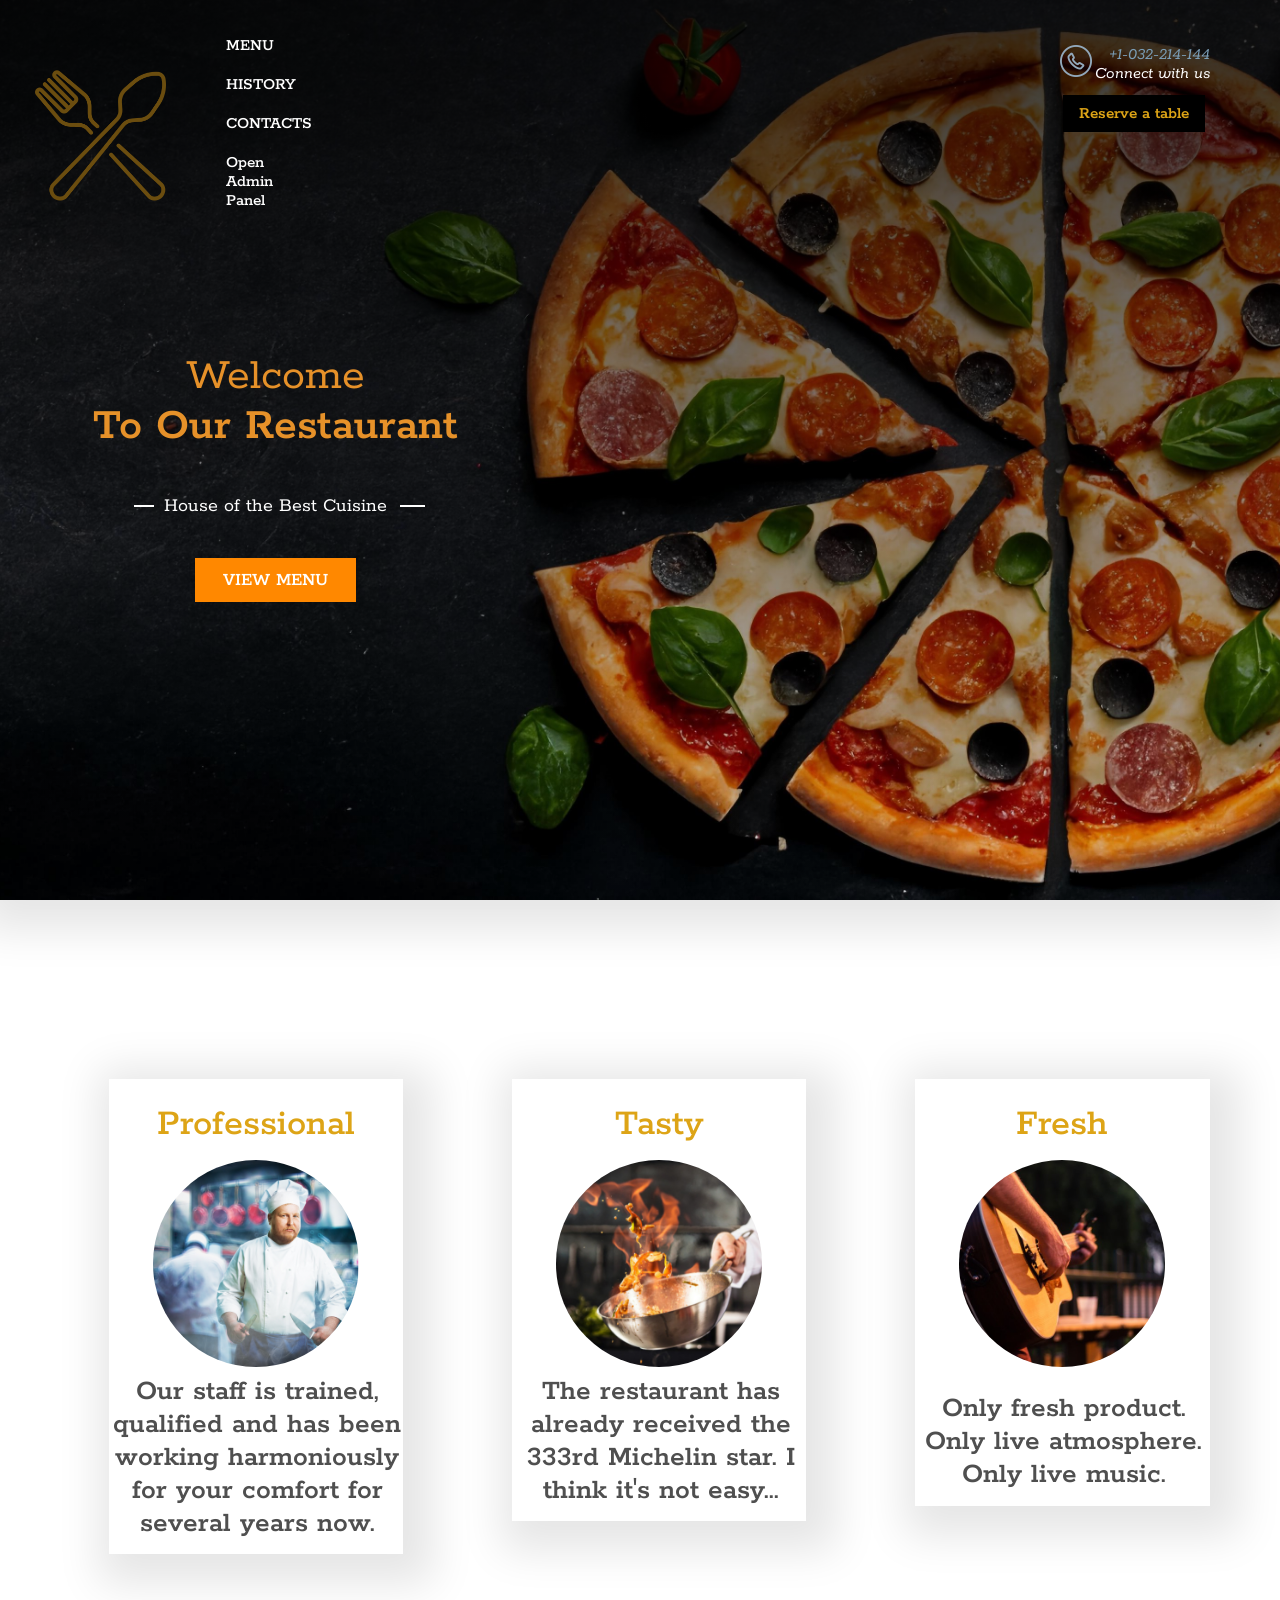
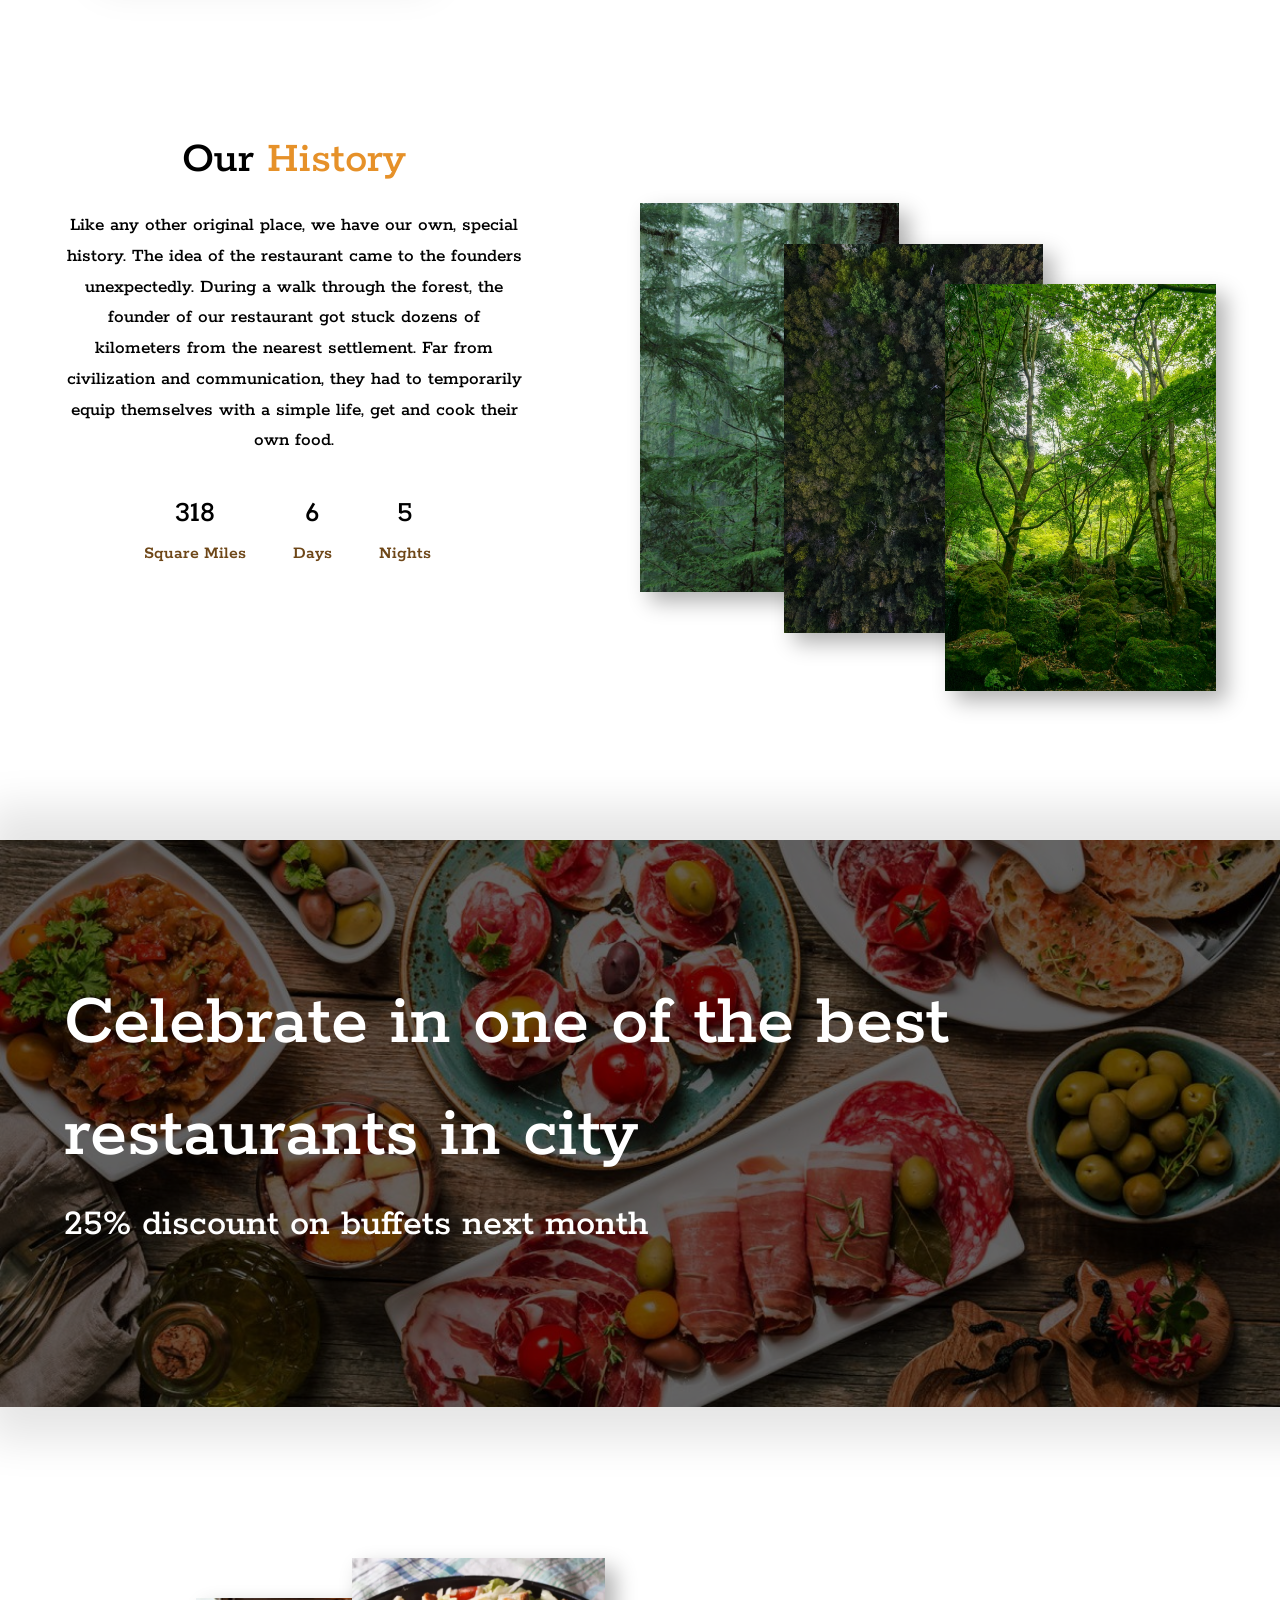
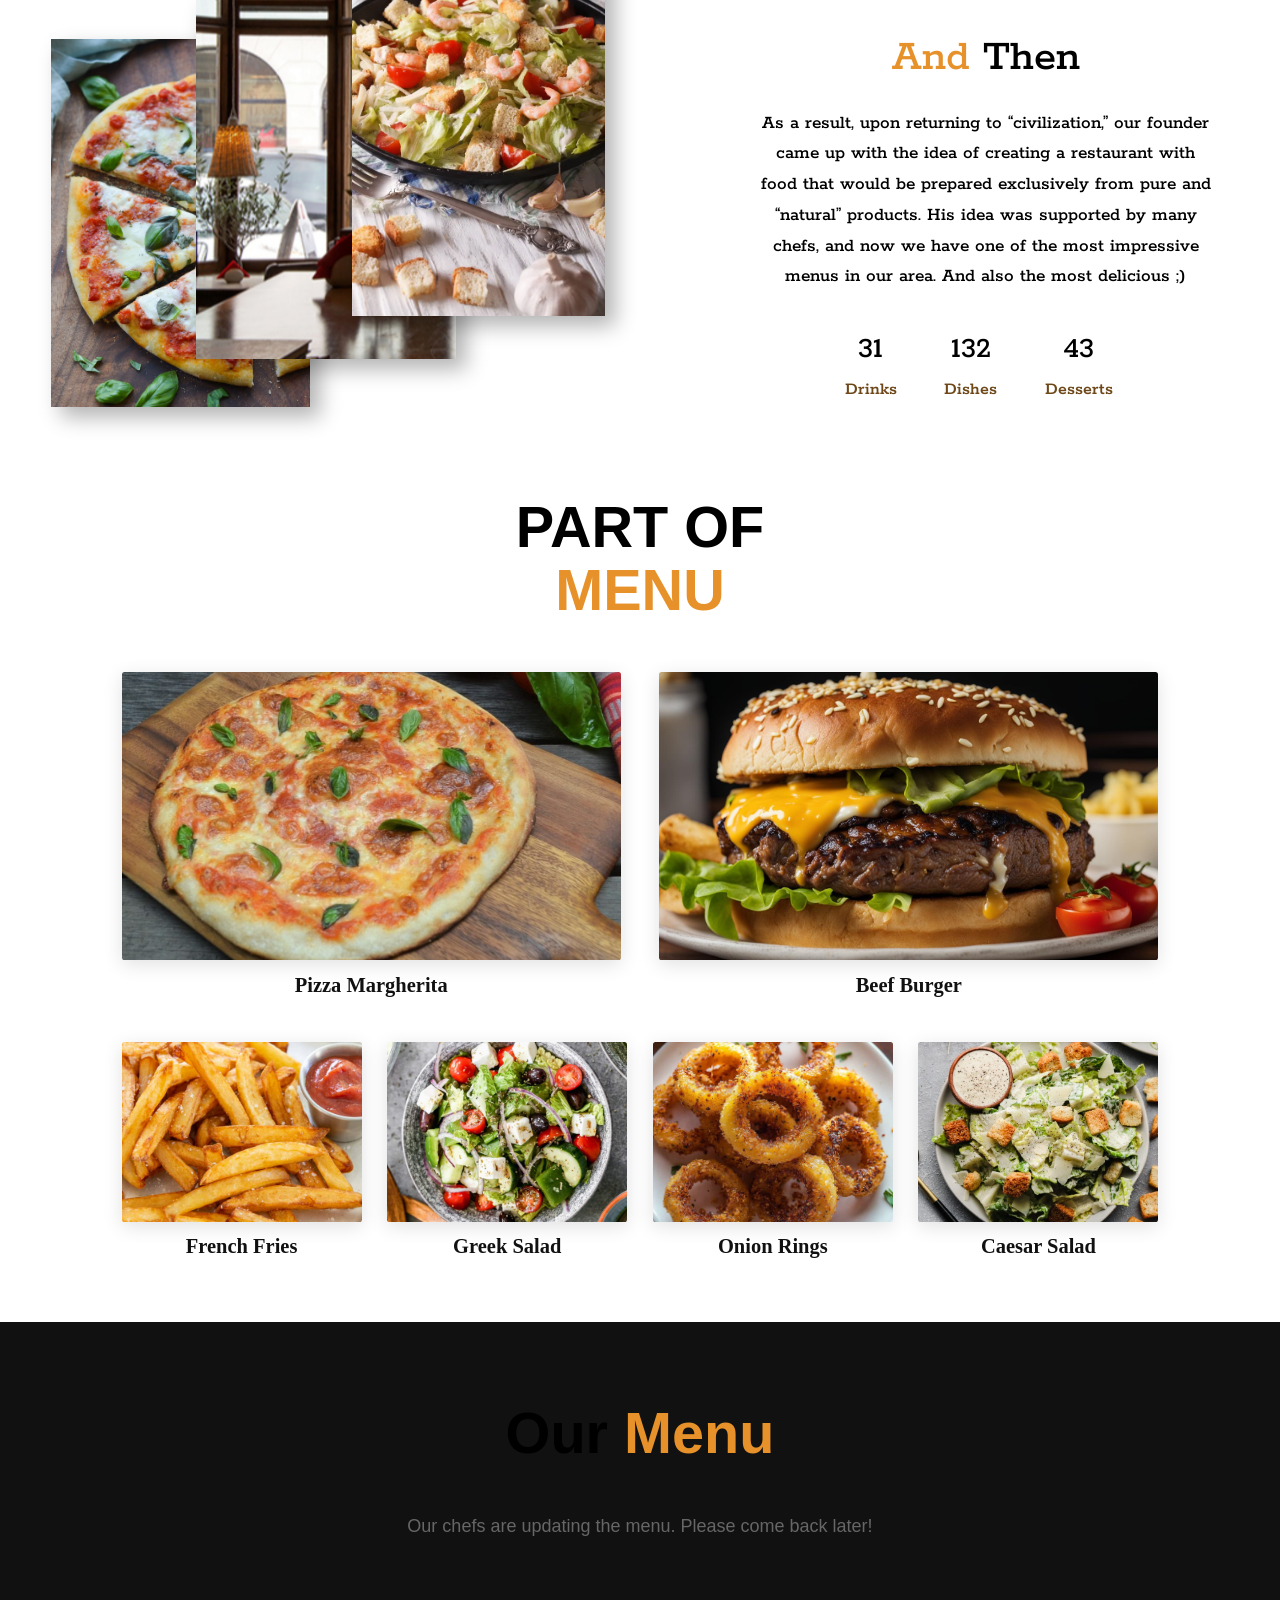
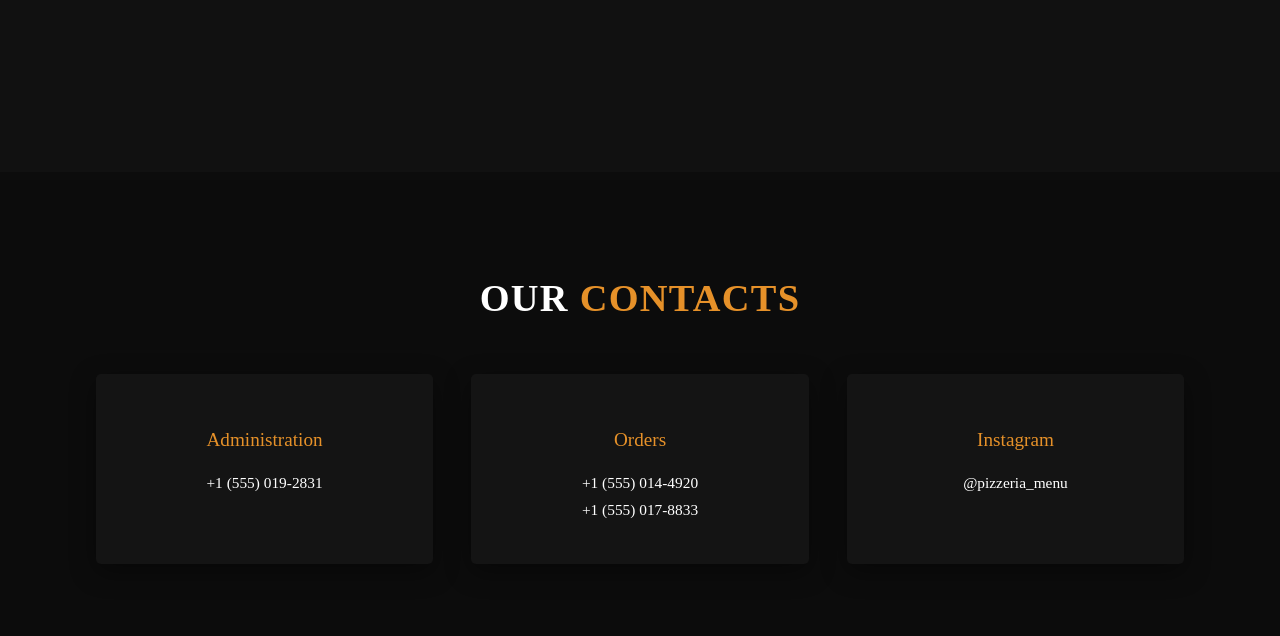
<file: index.html>
<!DOCTYPE html>
<html lang="en">
<head>
	<meta charset="UTF-8">
	<meta name="viewport" content="width=device-width, initial-scale=1.0">
	<link rel="stylesheet" href="pizzaS.css">
	<link rel="preconnect" href="https://fonts.googleapis.com">
	<link rel="preconnect" href="https://fonts.gstatic.com" crossorigin>
	<link href="https://fonts.googleapis.com/css2?family=Rokkitt:ital,wght@0,300;0,400;0,500;0,600;1,300;1,400;1,500;1,600&display=swap" rel="stylesheet">
	<title>PizzeriaSite</title>
</head>
<body>
<script>
    if (history.scrollRestoration) {
        history.scrollRestoration = 'manual';
    }

    window.addEventListener('beforeunload', function() {
        window.scrollTo(0, 0);
    });
	</script>

	<header class="header">
		
		<div class="header-line">
			
			<div class="header-logo">
				<img src="img/fork.png" alt="logo" class="header-logotype">
			</div>

			<div class="list">
				<a href="#menu" class="list-item">MENU</a>
				<a href="#history" class="list-item">HISTORY</a>
				<a href="#contacts-section" class="list-item">CONTACTS</a>
				<a href="admin.html" class="list-item">Open Admin Panel</a>
			</div>

			<div class="phone">
				<div class="phone-holder">
					<img class="phone-call" src="img/phone-call.png" alt="call">

					<a class="number" href="#">+1-032-214-144</a>

				</div>

				<div class="phone-text">Connect with us</div>

			</div>

			<div class="btn">
				<a href="" class="button">Reserve a table</a>
			</div>

		</div>

		<!-- Header-text -->

		<div class="header-down">
			
			<div class="main-title">
				
				Welcome

			</div>

			<div class="main-title2">

				To Our Restaurant

			</div>

			<div class="sub-title">

				House of the Best Cuisine

			</div>

			<div class="header-btn">

				<a href="#menu-section"" class="header-button">VIEW MENU</a>

			</div>

		</div>

	</header>

	<!-- MAIN -->

	<main>
		
		<div class="cards">
			
			<div class="card">

				<div class="card-title">
					Professional
				</div>

				<div class="card-image">
					<img class="first-card-image" src="img/ProCooker.jpg" alt="pizza-slice_img">
				</div>

				<div class="card-subtitle">
					Our staff is trained, qualified and has been working harmoniously for your comfort for several years now.		
				</div>

			</div>

			<div class="card">
				
				<div class="card-title">
					Tasty
				</div>

				<div class="card-image">
					<img class="second-card-image" src="img/ProCook.jpg" alt="Sushi_img">
				</div>

				<div class="card-subtitle">
					The restaurant has already received the 333rd Michelin star. I think it's not easy...
				</div>

			</div>

			<div class="card">

				<div class="card-title">
					Fresh
				</div>
				
				<div class="card-image">
					<img class="third-card-image" src="img/Live-Music-Guitar.jpg" alt="Khinkali.img">
				</div>

				<div class="card-subtitle">
					Only fresh product. Only live atmosphere. Only live music.
				</div>

			</div>

		</div>

		<!-- MAIN PART 2 -->

		<div class="history" id="history">

			<div class="history-text">

				<div class="history-title-text">
					Our <span  class="part-history-title">History</span>
				</div>

				<div class="history-subtile-text">
					Like any other original place, we have our own, special history. The idea of the restaurant came to the founders unexpectedly. During a walk through the forest, the founder of our restaurant got stuck dozens of kilometers from the nearest settlement. Far from civilization and communication, they had to temporarily equip themselves with a simple life, get and cook their own food.
				</div>

				<div class="history-stat">

					<div class="stat">
						318 <br><span class="history-stat-text">Square Miles
						</span>
					</div>

					<div class="stat">
						6<br><span class="history-stat-text">Days
						</span>
					</div>

					<div class="stat">
						5<br><span class="history-stat-text">Nights
						</span>
					</div>

				</div>

			</div>

			<div class="history-img">

				<img class="img-pizza" src="img/forestd.jfif" alt="i">

				<img class="img-sushi" src="img/forest2.jpg" alt="m">

				<div class="rest-conteiner">

					<img class="img-rest" src="img/pForest9.jpg" alt="g">

				</div>

			</div>

		</div>

		<!-- Offer -->

		<div class="offer">
			
			<div class="offer-content">

				<div class="offer-text">

					<div class="offer-title">
						Celebrate in one of
						the best restaurants in city
					</div>

					<div class="offer-subtitle">
						25% discount on buffets next month
					</div>

					<div class="offer-button">

					</div>

				</div>

			</div>

		</div>

<!-- Second part of History -->

		<div class="history2">

			<div class="history-img2">

				<img class="img-pizza2" src="img/fire-pizza.jpg" alt="i">

				<img class="img-salet2" src="img/AvaS.jpg" alt="m">

				<div class="rest-conteiner">

					<img class="img-rest2" src="img/3-1.png" alt="g">

				</div>

			</div>

			<div class="hisory-text2">

				<div class="history-title-text2">
					<span  class="part-history-title2">And</span> Then
				</div>

				<div class="history-subtile-text2">
					As a result, upon returning to “civilization,” our founder came up with the idea of ​​creating a restaurant with food that would be prepared exclusively from pure and “natural” products. His idea was supported by many chefs, and now we have one of the most impressive menus in our area. And also the most delicious ;)
				</div>

				<div class="history-stat2">

					<div class="stat2">
						31 <br><span class="history-stat-text2">Drinks
						</span>
					</div>

					<div class="stat2">
						132 <br><span class="history-stat-text2">Dishes
						</span>
					</div>

					<div class="stat2">
						43 <br><span class="history-stat-text2">Desserts
						</span>
					</div>

				</div>

			</div>

		</div>

		<!-- Menu -->

<div class="menu" id="menu">

    <div class="menu-title">
        PART OF<br><span>MENU</span>
    </div>

    <div class="firstline-menu">

        <div class="first-menu-container">
            <div class="firstline-image">   
                <img src="img/pizza-margherita-1210x964.jpg" alt="Pizza Margherita">
            </div>
            <div class="firstline-info">
                <h1>Pizza Margherita</h1>
                <div class="info-text"></div>
            </div>  
        </div>

        <div class="first-menu-container">
            <div class="firstline-image">   
                <img src="img/beef-burger-recipe.jpg" alt="Beef Burger">
            </div>
            <div class="firstline-info">
                <h1>Beef Burger</h1>
                <div class="info-text"></div>
            </div>  
        </div>

    </div>

    <div class="secondline-menu">

        <div class="secondline-menu-container">
            <div class="secondline-card">
                <div class="secondline-image">  
                    <img src="img/R.jpg" alt="Dish 1">
                </div>
                <div class="secondline-info">
                    <h1>French Fries</h1>
                    <div class="info-text"></div>
                </div>
            </div>

            <div class="secondline-card">
                <div class="secondline-image">  
                    <img src="img/Greek-Salad-with-Lettuce.jpg" alt="Greek Salad">
                </div>
                <div class="secondline-info">
                    <h1>Greek Salad</h1>
                    <div class="info-text"></div>
                </div>
            </div>

            <div class="secondline-card">
                <div class="secondline-image">  
                    <img src="img/0-2-640-N-165.jpg" alt="Dish 3">
                </div>
                <div class="secondline-info">
                    <h1>Onion Rings</h1>
                    <div class="info-text"></div>
                </div>
            </div>

            <div class="secondline-card">
                <div class="secondline-image">  
                    <img src="img/vegan-caesar-salad-4-667x667.jpg" alt="Caesar Salad">
                </div>
                <div class="secondline-info">
                    <h1>Caesar Salad</h1>
                    <div class="info-text"></div>
                </div>
            </div>
        </div>

    </div>

</div>

<style href="menu2">
    .menu-section { background: #111; padding: 80px 0; min-height: 50vh; width: 100%; box-sizing: border-box; clear: both; }
    .menu-title { text-align: center; color: #fff; font-family: sans-serif; font-size: 38px; margin: 0 0 50px 0; }
    .menu-columns-container { display: flex; flex-wrap: wrap; gap: 35px; justify-content: center; max-width: 1200px; margin: 0 auto; padding: 0 20px; box-sizing: border-box; }
    
    .menu-column { flex: 1; min-width: 280px; max-width: 360px; }
    .menu-column-title { color: #e69129; font-family: sans-serif; text-align: center; border-bottom: 2px solid #e69129; padding-bottom: 12px; margin-bottom: 25px; text-transform: uppercase; letter-spacing: 1px; font-size: 20px; }
    .menu-items-stack { display: flex; flex-direction: column; gap: 20px; }
    
    .menu-card { background: #222; color: #fff; padding: 22px; border-radius: 8px; box-shadow: 0 4px 15px rgba(0,0,0,0.3); font-family: sans-serif; border: 1px solid #333; box-sizing: border-box; width: 100%; transition: transform 0.3s cubic-bezier(0.25, 1, 0.5, 1), box-shadow 0.3s, border-color 0.3s; animation: cardLoad 0.5s ease backwards; }
    .menu-card:hover { transform: translateY(-5px); box-shadow: 0 8px 25px rgba(230, 145, 41, 0.15); border-color: #e69129; }
    
    .menu-card h4 { margin: 0 0 8px 0; color: #fff; font-size: 19px; font-weight: 600; }
    .menu-card p { margin: 0 0 15px 0; color: #bbb; font-size: 13.5px; line-height: 1.5; }
    .menu-card-price { font-weight: bold; color: #e69129; font-size: 18px; text-align: right; }

    @keyframes cardLoad {
        from { opacity: 0; transform: scale(0.95) translateY(10px); }
        to { opacity: 1; transform: scale(1) translateY(0); }
    }
</style>

<section class="menu-section" id="menu-section">
    <h2 class="menu-title">
        Our <span style="color: #e69129;">Menu</span>
    </h2>
    
    <div id="main-menu-flex" class="menu-columns-container">
        <div class="menu-column">
            <h3 class="menu-column-title">Drinks</h3>
            <div id="menu-drinks" class="menu-items-stack"></div>
        </div>

        <div class="menu-column">
            <h3 class="menu-column-title">Main Course</h3>
            <div id="menu-main" class="menu-items-stack"></div>
        </div>

        <div class="menu-column">
            <h3 class="menu-column-title">Starters & Sides</h3>
            <div id="menu-secondary" class="menu-items-stack"></div>
        </div>
    </div>
    
    <div id="empty-menu-msg" style="display: none; text-align: center; color: #666; font-family: sans-serif; font-size: 18px; margin-top: 40px;">
        Our chefs are updating the menu. Please come back later!
    </div>
</section>
<div>
	<script>
    if (history.scrollRestoration) {
        history.scrollRestoration = 'manual';
    }

    window.addEventListener('beforeunload', function() {
        window.scrollTo(0, 0);
    });

    function createCardHtml(dish, index) {
        const delay = index * 0.05;
        return `
            <div class="menu-card" style="animation-delay: ${delay}s">
                <h4>${dish.title}</h4>
                <p>${dish.desc ? dish.desc : 'No description available'}</p>
                <div class="menu-card-price">${dish.price}</div>
            </div>
        `;
    }

    function renderMenu() {
        const drinksContainer = document.getElementById('menu-drinks');
        const mainContainer = document.getElementById('menu-main');
        const secondaryContainer = document.getElementById('menu-secondary');
        const flexContainer = document.getElementById('main-menu-flex');
        const emptyMsg = document.getElementById('empty-menu-msg');

        if (!drinksContainer || !mainContainer || !secondaryContainer) return;

        const menu = JSON.parse(localStorage.getItem('restaurant-menu')) || [];

        if (menu.length === 0) {
            flexContainer.style.display = 'none';
            emptyMsg.style.display = 'block';
            return;
        }

        flexContainer.style.display = 'flex';
        emptyMsg.style.display = 'none';

        drinksContainer.innerHTML = menu.filter(d => d.category === 'drinks').map((d, i) => createCardHtml(d, i)).join('');
        mainContainer.innerHTML = menu.filter(d => d.category === 'main').map((d, i) => createCardHtml(d, i)).join('');
        secondaryContainer.innerHTML = menu.filter(d => d.category === 'secondary').map((d, i) => createCardHtml(d, i)).join('');
    }

    window.addEventListener('DOMContentLoaded', renderMenu);
    window.addEventListener('pageshow', renderMenu);
    window.addEventListener('storage', renderMenu);
	</script>
</div>

<section class="contacts-section">
    <div class="contacts-container" id="contacts-section">
        <h2 class="contacts-title">Our <span>Contacts</span></h2>
        
        <div class="contacts-content">
            
            <div class="contacts-card">
                <h3>Administration</h3>
                <p><a href="tel:+15550192831">+1 (555) 019-2831</a></p>
            </div>
            
            <div class="contacts-card">
                <h3>Orders</h3>
                <p><a href="tel:+15550144920">+1 (555) 014-4920</a></p>
                <p><a href="tel:+15550178833">+1 (555) 017-8833</a></p>
            </div>
            
            <div class="contacts-card">
                <h3>Instagram</h3>
                <p><a href="https://instagram.com" target="_blank" rel="noopener">@pizzeria_menu</a></p>
            </div>

        </div>
    </div>
</section>

</main> 

	</body>
	</html>
</file>
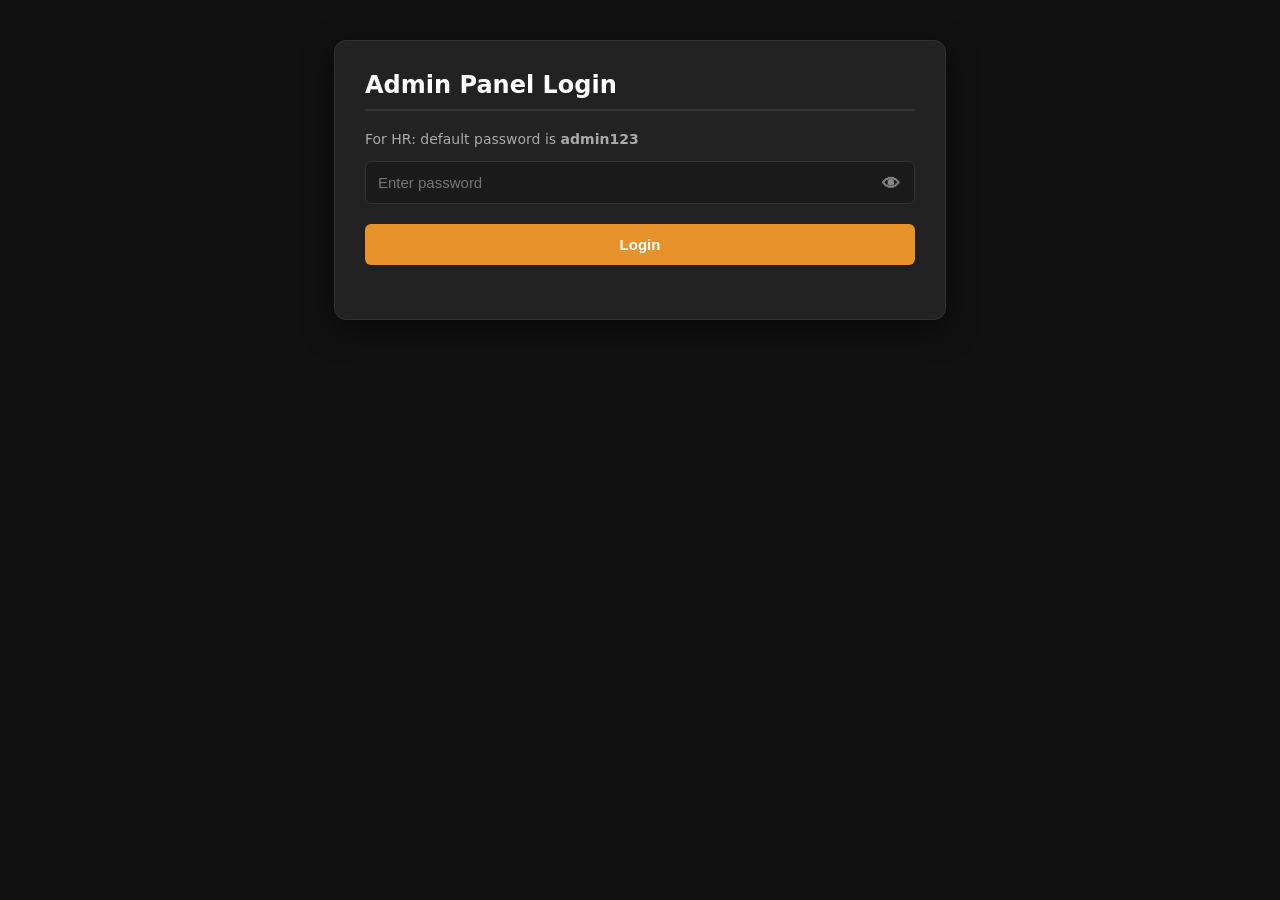
<file: admin.html>
<!DOCTYPE html>
<html lang="en">
<head>
    <meta charset="UTF-8">
    <meta name="viewport" content="width=device-width, initial-scale=1.0">
    <title>Menu Admin Panel</title>
    <style>
        :root {
            --bg-main: #111;
            --bg-card: #222;
            --primary: #e69129;
            --primary-hover: #ffaa3d;
            --danger: #992222;
            --danger-hover: #bd2d2d;
            --text-main: #fff;
            --text-muted: #aaa;
            --border: #333;
        }

        body { font-family: system-ui, -apple-system, sans-serif; background: var(--bg-main); color: var(--text-main); padding: 40px; margin: 0; }
        .box { max-width: 550px; margin: 0 auto; background: var(--bg-card); padding: 30px; border-radius: 12px; box-shadow: 0 10px 30px rgba(0,0,0,0.5); border: 1px solid var(--border); }
        h2 { margin-top: 0; font-size: 24px; border-bottom: 2px solid var(--border); padding-bottom: 10px; }

        .hidden { display: none !important; }

        label { display: block; margin: 12px 0 6px; font-size: 14px; color: var(--text-muted); font-weight: 600; }
        input, button, textarea, select { width: 100%; padding: 12px; margin-bottom: 10px; box-sizing: border-box; border-radius: 6px; border: 1px solid var(--border); background: #1a1a1a; color: #fff; font-size: 15px; }
        input:focus, select:focus, textarea:focus { outline: 2px solid var(--primary); border-color: transparent; }
        
        button { background: var(--primary); border: none; color: white; font-weight: bold; cursor: pointer; transition: background 0.2s; }
        button:hover { background: var(--primary-hover); }
        
        .btn-danger { background: var(--danger); margin-top: 5px; }
        .btn-danger:hover { background: var(--danger-hover); }
        .btn-secondary { background: #333; color: #eee; margin-top: 15px; }
        .btn-secondary:hover { background: #444; }
        
        .password-wrapper { position: relative; }
        .password-wrapper input { padding-right: 50px; }
        #toggle-password { position: absolute; right: 5px; top: 0; width: 40px; height: 47px; background: none; border: none; color: #888; font-size: 18px; cursor: pointer; }
        
        .preview-category-title { color: var(--primary); font-weight: bold; margin-top: 25px; font-size: 16px; text-transform: uppercase; letter-spacing: 1px; border-bottom: 1px dashed var(--border); padding-bottom: 5px; }
        .preview-item { display: flex; justify-content: space-between; align-items: center; border-bottom: 1px solid var(--border); padding: 12px 0; animation: fadeIn 0.3s ease; }
        .preview-details small { color: var(--text-muted); display: block; margin-top: 4px; }
        
        .delete-btn { background: none; border: none; color: #666; font-size: 22px; cursor: pointer; width: auto; margin: 0; padding: 0 10px; transition: color 0.2s; }
        .delete-btn:hover { color: #ff4444; }
        
        @keyframes fadeIn {
            from { opacity: 0; transform: translateY(5px); }
            to { opacity: 1; transform: translateY(0); }
        }
    </style>
</head>
<body>

    <div id="login-block" class="box">
        <h2>Admin Panel Login</h2>
        <p style="color: var(--text-muted); font-size: 14px;">For HR: default password is <b>admin123</b></p>
        <div class="password-wrapper">
            <input type="password" id="pass-input" placeholder="Enter password">
            <button type="button" id="toggle-password" tabindex="-1">&#128065;</button>
        </div>
        <button id="login-btn" style="margin-top: 10px;">Login</button> 
        <p id="error-msg" style="color: #ff4444; font-size: 14px; margin-top: 10px;"></p>
    </div>

    <div id="admin-panel" class="box hidden">
        <h2>Menu Management</h2>
        
        <form id="dish-form" onsubmit="event.preventDefault(); addDish();">
            <label>Category *</label>
            <select id="dish-category">
                <option value="drinks">Drinks</option>
                <option value="main">Main Course</option>
                <option value="secondary">Secondary Course</option>
            </select>

            <label>Dish Title *</label>
            <input type="text" id="dish-title" placeholder="your name" required>
            
            <label>Price *</label>
            <input type="text" id="dish-price" placeholder="your price" required>
            
            <label>Description</label>
            <textarea id="dish-desc" placeholder="your data" rows="3"></textarea>
            
            <button type="submit">Add to Menu</button>
        </form>
        
        <button onclick="resetToDemo()" class="btn-secondary">Reset to Large Demo (6, 8, 5)</button>
        <button onclick="clearMenu()" class="btn-danger">Clear All Menu</button>
        
        <h3>Current Menu Preview</h3>
        <div id="preview-list"></div>
    </div>

    <script>
        const targetToken = "YWRtaW4xMjM=";

        const defaultLargeMenu = [
            { id: "demo-d1", category: "drinks", title: "Espresso", desc: "Rich and intense classic black coffee", price: "$3.00" },
            { id: "demo-d2", category: "drinks", title: "Cappuccino", desc: "Espresso blended with steamed milk foam", price: "$4.50" },
            { id: "demo-d3", category: "drinks", title: "Iced Latte", desc: "Chilled espresso with cold milk over ice", price: "$5.00" },
            { id: "demo-d4", category: "drinks", title: "Green Tea", desc: "Fragrant and refreshing organic leaf tea", price: "$3.50" },
            { id: "demo-d5", category: "drinks", title: "Fresh Orange Juice", desc: "100% freshly squeezed citrus juice", price: "$6.00" },
            { id: "demo-d6", category: "drinks", title: "Mineral Water", desc: "Pure spring water", price: "$2.50" },
            
            { id: "demo-m1", category: "main", title: "Pizza Margherita", desc: "Classic fresh tomato sauce and melted mozzarella", price: "$12.00" },
            { id: "demo-m2", category: "main", title: "Pepperoni Feast", desc: "Spicy pepperoni slices with extra cheese crust", price: "$15.50" },
            { id: "demo-m3", category: "main", title: "Beef Burger", desc: "Juicy grilled beef patty with cheddar and relish", price: "$14.00" },
            { id: "demo-m4", category: "main", title: "Ribeye Steak", desc: "Premium tender beef steak served with pepper sauce", price: "$28.00" },
            { id: "demo-m5", category: "main", title: "Spaghetti Carbonara", desc: "Traditional pasta with crispy bacon and egg yolk cream", price: "$13.50" },
            { id: "demo-m6", category: "main", title: "Grilled Salmon", desc: "Fresh salmon fillet with lemon herb butter sauce", price: "$22.00" },
            { id: "demo-m7", category: "main", title: "Chicken Alfredo", desc: "Fettuccine pasta in rich creamy parmesan sauce", price: "$16.00" },
            { id: "demo-m8", category: "main", title: "Vegetarian Risotto", desc: "Arborio rice cooked with wild mushrooms and truffle oil", price: "$14.50" },
            
            { id: "demo-s1", category: "secondary", title: "Caesar Salad", desc: "Crispy romaine, parmesan, croutons, and creamy dressing", price: "$9.50" },
            { id: "demo-s2", category: "secondary", title: "French Fries", desc: "Golden crispy potato fries with sea salt", price: "$4.50" },
            { id: "demo-s3", category: "secondary", title: "Garlic Bread", desc: "Toasted baguette slices with garlic butter and herbs", price: "$5.00" },
            { id: "demo-s4", category: "secondary", title: "Greek Salad", desc: "Fresh cucumbers, tomatoes, olives, and feta cheese block", price: "$10.50" },
            { id: "demo-s5", category: "secondary", title: "Onion Rings", desc: "Deep-fried battered onion rings with BBQ dip", price: "$6.00" }
        ];

        if (!localStorage.getItem('restaurant-menu')) {
            localStorage.setItem('restaurant-menu', JSON.stringify(defaultLargeMenu));
        }
        document.getElementById('toggle-password').addEventListener('click', function () {
            const passwordInput = document.getElementById('pass-input');
            if (passwordInput.type === 'password') {
                passwordInput.type = 'text';
                this.innerHTML = '&#12514;';
            } else {
                passwordInput.type = 'password';
                this.innerHTML = '&#128065;';
            }
            passwordInput.focus(); 
        });

        document.getElementById('login-btn').addEventListener('click', () => {
            const password = document.getElementById('pass-input').value;
            const errorMsg = document.getElementById('error-msg');

            if (btoa(password) === targetToken) {
                document.getElementById('login-block').classList.add('hidden');
                document.getElementById('admin-panel').classList.remove('hidden');
                updatePreview();
            } else {
                errorMsg.innerText = "Incorrect password!";
            }
        });

        function addDish() {
            const menu = JSON.parse(localStorage.getItem('restaurant-menu')) || [];
            
            const newDish = {
                id: "dish-" + Date.now(),
                category: document.getElementById('dish-category').value,
                title: document.getElementById('dish-title').value.trim(),
                price: document.getElementById('dish-price').value.trim(),
                desc: document.getElementById('dish-desc').value.trim()
            };

            menu.push(newDish);
            localStorage.setItem('restaurant-menu', JSON.stringify(menu));
            
            document.getElementById('dish-form').reset();
            updatePreview();
        }

        function updatePreview() {
            const menu = JSON.parse(localStorage.getItem('restaurant-menu')) || [];
            const container = document.getElementById('preview-list');

            if (menu.length === 0) {
                container.innerHTML = '<p style="color: var(--text-muted); text-align: center; margin-top: 20px;">The menu is completely empty.</p>';
                return;
            }

            const categories = { drinks: 'Drinks', main: 'Main Course', secondary: 'Secondary Course' };
            let html = '';

            for (let catKey in categories) {
                const catDishes = menu.filter(d => d.category === catKey);
                if (catDishes.length > 0) {
                    html += `<div class="preview-category-title">${categories[catKey]}</div>`;
                    catDishes.forEach(dish => {
                        html += `
                            <div class="preview-item">
                                <div class="preview-details">
                                    <b>${dish.title}</b> — ${dish.price}
                                    <small>${dish.desc || 'No description'}</small>
                                </div>
                                <button class="delete-btn" onclick="deleteDish('${dish.id}')">&times;</button>
                            </div>
                        `;
                    });
                }
            }
            container.innerHTML = html;
        }

        function deleteDish(id) {
            let menu = JSON.parse(localStorage.getItem('restaurant-menu')) || [];
            menu = menu.filter(dish => dish.id !== id);
            localStorage.setItem('restaurant-menu', JSON.stringify(menu));
            updatePreview();
        }

        function resetToDemo() {
            if(confirm('Reload the large demo template (6, 8, 5)? Current custom edits will be overwritten.')) {
                localStorage.setItem('restaurant-menu', JSON.stringify(defaultLargeMenu));
                updatePreview();
            }
        }

        function clearMenu() {
            if(confirm('Are you sure you want to delete the ENTIRE menu?')) {
                localStorage.setItem('restaurant-menu', JSON.stringify([]));
                updatePreview();
            }
        }
    </script>
</body>
</html>
</file>
<file: pizzaS.css>
html{   
    scroll-behavior: smooth;
}

body{
	margin: 0;
	padding: 0;
	font-family: 'Rokkitt', serif;
	font-weight: 500;
	width: 100%;
	max-width: 100%;
	overflow-x: hidden;
}


header {
    width: 100vw;
    height: 100vh; 
    min-height: 700px; 
    position: relative; 
    background: url('img/pizzzaFirst.jpg') no-repeat;
    background-size: cover; 
    background-position: center; 
    box-shadow: 0px 10px 40px 20px rgba(0, 0, 0, 0.1); 
    }

    header:after {
    content: '';
    position: absolute;
    top: 0;
    left: 0;
    right: 0;
    bottom: 0;
    background: linear-gradient(180deg, rgba(0, 0, 0, 0.8), rgba(0, 0, 0, .1));
    width: 100%;
    height: 100%; 
    z-index: 1; 
    }

  .header-line {
	position: relative;
	z-index: 3;
	color: #fff;
	padding-top: 2vw;
	display: flex;
	align-items: center;
    }

    .header-logotype{
	padding-top: 20px;
	width: 45%;
    margin-left: 130px;
    }

.list{
	margin-top: -20px;
    }

    .list-item{
	display: flex;
	width: 10%;
	font-size: 35px;
	margin: 40px 0 0 -35px;
	text-decoration: none;
	color: #fff;
	transition: 0.4s;
	margin-right: 50px;
	z-index: 3;
    }

    .list-item:hover{
	color: #DDA416;
	z-index: 3;
    }

.phone {
    position: absolute;
    right: 150px;
    top: 100px; 
    font-weight: 400;
    font-style: italic;
    font-size: 28px;
    display: flex;
    flex-direction: column;
    align-items: flex-end; 
    }


.phone-call {
    position: absolute;
    height: 55px;
    color: #9DACB9;
    left: -60px; 
    top: 0;
	z-index: 3;
    }

    .number {
    font-size: 29px;
    text-decoration: none;
    color: #7B9EB7;
	z-index: 3;
    }


    .btn {
	z-index: 3;
    position: absolute;
    right: 125px;
    top: 200px; 
    }   


    .button {
    display: inline-block;
    padding: 17px 30px;
    background-color: #000;
    text-decoration: none;
    color: #DDA416;
    font-weight: 600;
    font-size: 32px;
    transition: 0.5s;
    white-space: nowrap;
    }

    .button:hover {
    color: #000;
    background-color: #DDA416;
    border-radius: 5px;
    padding: 18px 32px;
	z-index: 3;
    }

.header-down{
	z-index: 3;
	position: relative;
	font-size: 90px;
	text-align: center;
	margin-left: 145px;
    margin-top: 320px;
	font-weight: 400;
	color: #e69129;
	width: 755px;
    }

   .main-title{
	margin-left: -13px;
    }

    .main-title2{
	margin-top: -3px;
	font-size: 95px;
	font-weight: 600;
	margin-bottom: 8px;
    }

    .sub-title{
	color: #fff;
	font-size: 40px;
	margin-bottom: 5px;
    }

    .sub-title:after{
	position: absolute;
	content: '';
	height: 2.5px;
	width: 61px;
	background-color: #fff;
	top: 236px;
	left: 75px;
    }

    .sub-title:before{
	position: absolute;
	content: '';
	height: 2.5px;
	width: 61px;
	background-color: #fff;
	top: 236px;
	left: 617px;
    }

    .header-button{
	padding: 22px 60px;
	background-color: #ff8800;
	text-decoration: none;
	color: #fff;
	font-size: 35px;
	font-weight: 500;
	transition: 0.7s;
    }

    .header-button:hover{
	background-color: #c96c02;
    }

/*MAIN  PART 1*/

.cards{
	justify-content: start;
	display: flex;
	margin-top: 14vw;
	min-width: 90%;
	margin-left: 5;
    }

    .card{
	box-shadow: 10px 10px 40px 20px #0000001A;
	z-index: 3;
	text-align: center;
	width: 22.5%;
	height: 40%;
    min-height: 40vh;
	background-color: #fff;
	font-size: 26px;
	font-weight: 600;
	margin-left: 8.5%;
    }

    .first-card-image{
	width: 70%;
	border-radius: 50%;
    }

    .second-card-image{
	width: 70%;
	border-radius: 50%;
    }

.third-card-image{
	width: 70%;
	border-radius: 50%;
	margin-bottom: 6.1%;
    }

    .card-title{
	margin: 8% 0 5%;
	font-weight: 500;
	color: #DDA416;
	font-size: 40px;
    }

    .card-subtitle{
	color: #4f4f4f;
	margin-bottom: 5%;
	font-size: 30px;
	margin-left: 1.5%;
	width: 98%;
    }


/*MAIN PART 2*/


    .history {
    width: 90%;
    max-width: 155vh;
    display: flex;
    justify-content: space-between;
    align-items: center;
    box-sizing: border-box;
    margin: 20vh auto 10vh auto;
    scroll-margin-top: 6vh;
    }

    .history-text {
    width: 40%;
    }

    .history-title-text {
    font-weight: 500;
    font-size: 3.5vw;
    margin-bottom: 25px;
    text-align: center;

    }

    .part-history-title {
    color: #e69129;
    }

    .history-subtile-text {
    font-size: 1.5vw;
    line-height: 1.6;
    margin-bottom: 40px;
    text-align: center;
    }

    .history-stat {
    display: flex;
    gap: 10%; 
    text-align: center;
    justify-content: center;
    margin-left: -3%;
    }   

    .stat {
    line-height: 1.2;
    font-size: 2.4vw;
    text-align: center;
    }

    .history-stat-text {
    color: #6e4718;
    font-size: 1.4vw;
    font-weight: 600;
}


.history-img {
    position: relative;
    width: 50%;
    height: 30vh;
    margin-top: -15vh;
    margin-bottom: 13vh;
    
    }


    .img-sushi {
    position: absolute;
    z-index: 0;
    top: 0;
    left: 0;
    width: 45%;
    box-shadow: 10px 10px 20px rgba(0, 0, 0, 0.3); 
    }

    .img-rest {
    position: absolute;
    z-index: 1;
    top: 15%;
    left: 25%;
    width: 45%;
    box-shadow: 10px 10px 20px rgba(0, 0, 0, 0.3);
    }

    .img-pizza {
    position: absolute;
    z-index: 2;
    top: 30%;
    left: 53%;
    width: 47%;
    box-shadow: 10px 10px 20px rgba(0, 0, 0, 0.3);
    }


/*Offer*/

.offer {
    margin-top: 30vh;
	box-shadow: 20px 0px 40px 33px #0000001A;
	height: 610px;
	width: 100%;
	background-image: url(img/food.jpg);
	background-size: cover;
	background-repeat: no-repeat;
	z-index: 1;
	position: relative;
	background-position: bottom;
   }

    .offer:after {
	content: '';
	top: 0;
	left: 0;
	position: absolute;
	background:  rgba(0, 0, 0, 1);
	height: 100%;
	width: 100%;
	z-index: 2;
	opacity: 0.6;

    }

    .offer-text{
	position: absolute;
	font-size: 60px;
	float: left;
	color: #fff;
	z-index: 3;
	margin-left: 5vw;
	margin-top: 8%;
    line-height: 1.5;
    }

    .offer-title {
	font-size: 160%;
    }

   .offer-subtitle {
	font-size: 115%;
	margin-top: 0.3%;
}


/* Hystory 2 */

    .history2 {
    width: 90%;
    max-width: 155vh;
    display: flex;
    justify-content: space-between;
    align-items: center;
    box-sizing: border-box;
    margin: 25vh auto 10vh auto;
}

/* Pictures 2 */

    .history-img2 {
    position: relative;
    width: 50%;
    height: 30vh;
    margin-top: -15vh;
    margin-bottom: 13vh;
    }

    .img-pizza2 {
    position: absolute;
    z-index: 0;
    top: 30%;       
    left: -1vw;        
    width: 45%; 
    box-shadow: 10px 10px 20px rgba(0, 0, 0, 0.3);
    }

    .img-rest2 {
    position: absolute;
    z-index: 1;
    top: 15%;
    left: 23%;      
    width: 45%;
    box-shadow: 10px 10px 20px rgba(0, 0, 0, 0.3);
    }

    .img-salet2 {
    position: absolute;
    z-index: 2;
    top: 0;
    left: 50%;      
    width: 42.5%;
    height:48.5vh;                 
    object-fit: cover;  
    object-position: center top;
    box-shadow: 10px 10px 20px rgba(0, 0, 0, 0.3);
}

/* TEXT Block */

.hisory-text2 {
    width: 40%;
    }

    .history-title-text2 {
    font-weight: 500;
    font-size: 3.5vw;
    margin-bottom: 25px;
    text-align: center;
    }

    .part-history-title2 {
    color: #e69129;
    }

    .history-subtile-text2 {
    font-size: 1.5vw;
    line-height: 1.6;
    margin-bottom: 40px;
    text-align: center;
    }

    .history-stat2 {
    display: flex;
    gap: 10%; 
    text-align: center;
    justify-content: center;
    margin-left: -3%;
    }

    .stat2 {
    line-height: 1.2;
    font-size: 2.4vw;
    text-align: center;
    }

    .history-stat-text2 {
    color: #6e4718;
    font-size: 1.4vw;
    font-weight: 600;
}

/*MENU*/

.menu {
    max-width: 85vw;
    margin: 5vh auto 0 auto;
    padding: 0 2vw;
    box-sizing: border-box;
    font-family: "Georgia", serif; 
    margin-bottom: 5%;
}

.menu-title {
    text-align: center;
    font-size: 4.5vw !important;
    color: #000000 !important;  
    font-weight: bold;
    line-height: 1.1;
    margin-bottom: 4vh;
}

.menu-title span {
    font-size: 100% !important; 
    color: #e69129 !important;  
}

.firstline-image img, 
.secondline-image img {
    width: 100%;
    border: none !important;
    outline: none !important;
    border-radius: 0.2vw;
    box-sizing: border-box;
    object-fit: cover;
    display: block;
    box-shadow: 0 0.5vh 1.5vw rgba(0,0,0,0.12);
}

.firstline-info h1, 
.secondline-info h1 {
    font-size: 1.6vw;            
    color: #111;
    margin: 1.5vh 0 0 0;
    font-weight: 700;            
    text-align: center;
    text-transform: none;         
}

.firstline-menu {    
    display: flex;
    justify-content: space-between;
    gap: 3vw;
    margin-bottom: 5vh;
}

.first-menu-container {
    flex: 1;
    display: flex;
    flex-direction: column;
}

.firstline-image img {
    height: 32vh;
}

.secondline-menu {
    margin-top: 3vh;
    margin-left: 0;
    margin-right: 0;
}

.secondline-menu-container {
    display: flex;
    justify-content: space-between;
    gap: 2vw;
    width: 100%;
}

.secondline-card {
    flex: 1;
    display: flex;
    flex-direction: column;
}

.secondline-image {
    width: 100%;
}

.secondline-image img {
    height: 20vh;
}

/* Main Magic */

.menu-grid {
    display: flex;
    flex-wrap: wrap;
    gap: 30px;
    justify-content: center;
    width: 90%;
    margin: 0 auto;
}

.menu-item {
    background: #222;
    color: #fff;
    padding: 20px;
    width: 250px;
    border-radius: 5px;
    box-shadow: 0 4px 10px rgba(0,0,0,0.3);
}

.menu-item h3 {
    margin: 0 0 10px 0;
    color: #e69129;
}

.menu-price {
    font-weight: bold;
    color: #ff8800;
    margin-top: 15px;
}

/* CONTACTS */

.contacts-section {
    background-color: #0c0c0c;
    padding: 8vh 4vw;
    font-family: "Georgia", serif;
}

.contacts-container {
    max-width: 85vw;
    margin: 0 auto;
}

.contacts-title {
    text-align: center;
    font-size: 3vw;
    color: #ffffff;
    font-weight: bold;
    margin-bottom: 6vh;
    text-transform: uppercase;
    letter-spacing: 0.1vw;
}

.contacts-title span {
    color: #e69129;
}

.contacts-content {
    display: flex;
    justify-content: space-between;
    gap: 3vw;
}

.contacts-card {
    flex: 1;
    text-align: center;
    background: #141414;
    padding: 4vh 2vw;
    border-radius: 0.4vw;
    box-shadow: 0 0.8vh 2vw rgba(0, 0, 0, 0.4);
}

.contacts-card h3 {
    color: #e69129;
    font-size: 1.5vw;
    margin-bottom: 2.5vh;
    font-weight: normal;
}

.contacts-card p {
    margin: 1vh 0;
}

.contacts-card a {
    color: #ffffff;
    text-decoration: none;
    font-size: 1.2vw;
    transition: color 0.2s ease;
}

.contacts-card a:hover {
    color: #e69129;
}

@media (max-width: 768px) {
    .contacts-container {
        max-width: 92vw;
    }

    .contacts-title {
        font-size: 8.5vw;
        margin-bottom: 5vh;
    }

    .contacts-content {
        flex-direction: column;
        gap: 3vh;
    }

    .contacts-card {
        padding: 5vh 4vw;
        border-radius: 1.5vw;
    }

    .contacts-card h3 {
        font-size: 5vw;
        margin-bottom: 2vh;
    }

    .contacts-card a {
        font-size: 4.5vw;
    }
}


@media screen and (max-width: 2200px) {
    .header-logotype {
        margin-left: 65px;
    }

    .header-logotype img, 
    .header-logotype svg {
        transform: scale(0.75); 
        transform-origin: left center;
    }

    .list {
        margin-top: -15px;
        gap: 25px;
    }

    .list-item {
        font-size: 24px; 
        margin-right: 25px;
        margin-top: 30px;
    }

	.phone {
		top: 70px;
        right: 110px;
        font-size: 24px;
    }

    .phone-call {
        height: 45px;
        left: -50px;
    }

    .number {
        font-size: 24px;
    }

    .btn {
		top: 140px;
        right: 120px;
    }

    .button {
        padding: 13px 22px;
        font-size: 24px;
    }

	.header-down{
	position: relative;
	font-size: 65px;
	margin-left: 60px;
    margin-top: 200px;
	width: 700px;
	}

	.main-title{
		margin-left: 0px;
	}

	.main-title2{
		margin-top: -3px;
		font-size: 65px;
		font-weight: 600;
		margin-bottom: 4px;
	}

	.sub-title {
		position: relative;
        font-size: 30px;
        display: inline-block; /* Блок сожмется строго под длину текста */
        margin: 0 auto 8px auto;
        white-space: nowrap; /* Запрещаем тексту переноситься на две строки */
    }

    .sub-title:after {
        position: absolute;
		top: 17px;
        height: 2.5px;
        width: 30px;
        left: -45px; /* Линия всегда будет на 45px левее первой буквы */
    }

        .sub-title:before {
        position: absolute;
		top: 17px;
        height: 2.5px;
        width: 30px;
        left: 340px; /* Линия всегда будет на 45px левее первой буквы */
    }

	.header-button{
		padding: 15px 40px;
		background-color: #ff8800;
		text-decoration: none;
		color: #fff;
		font-size: 25px;
		font-weight: 500;
		transition: 0.7s;
	}
}

@media screen and (max-width: 1920px) {
    .header-logotype {
        margin-left: 50px;
    }

    .header-logotype img, 
    .header-logotype svg {
        transform: scale(0.75);
        transform-origin: left center;
    }


    .list {
		margin-left: -30px;
		margin-top: 15px;
    }

    .list-item {
        font-size: 22px; 
        margin-top: 25px;
		margin-bottom: 20px;
    }

    /* Блок телефона */
    .phone {
        top: 55px;
        right: 100px;
        font-size: 21px; 
    }

    .phone-call {
        height: 38px;
        left: -45px;
    }

    .number {
        font-size: 21px;
    }

    .btn {
        top: 115px;
        right: 105px;
    }

    .button {
        padding: 12px 22px;
        font-size: 21px; 
    }

    .header-down {
        position: relative;
        margin-left: 50px;
        margin-top: 170px;
        width: 600px; 
    }

    .main-title {
        margin-left: 0px;
        font-size: 60px;
    }

    .main-title2 {
        margin-top: -3px;
        font-size: 60px; 
        font-weight: 600;
        margin-bottom: 6px;
    }

    .sub-title {
        position: relative;
        font-size: 26px;
        display: inline-block;
        margin: 0 auto 10px auto;
        white-space: nowrap;
    }

    .sub-title:after {
        position: absolute;
        content: '';
        background-color: #fff;
        top: 50%;
        transform: translateY(-50%);
        height: 2px;
        width: 25px;
        left: -38px;
    }

    .sub-title:before {
        position: absolute !important;
        content: '' !important;
        background-color: #fff !important;
        top: 50% !important;
        transform: translateY(-50%) !important;
        height: 2px !important;
        width: 25px !important;
        right: -38px !important; 
        left: auto !important;
    }

    .header-button {
        padding: 14px 35px;
        background-color: #ff8800;
        text-decoration: none;
        color: #fff;
        font-size: 23px; 
        font-weight: 500;
        transition: 0.7s;
    }  


    .cards{
        margin-top: 14vw;
        min-width: 90%;
        margin-left: 0;
    }

    .card{
	    width: 23%;
	    height: 40%;
        min-height: 40vh;
    }

    .card-title{
        font-size: 3vw;
    }
    .card-subtitle{
        font-size: 2.3vw;

    }

    /* OFFER */

    .offer {
    height: 63vh;
    }
    .offer-title {
	font-size: 125%;
    text-wrap: pretty;
    margin-top: 0vh;
    }
    .offer-text{
	margin-top: 10%;
    }
    .offer-subtitle{
    font-size: 3vw;
    }
}





@media screen and (max-width: 1550px) {
    .header-logotype {
        margin-left: 35px;
    }

    .header-logotype img, 
    .header-logotype svg {
        transform: scale(0.6);
        transform-origin: left center;
    }

    .list {
        margin-top: -5px;
        gap: 15px;
    }

    .list-item {
        font-size: 17px;
        margin-right: 15px;
        margin-top: 15px;
    }

    .phone {
        top: 45px;
        right: 70px;
        font-size: 17px;
    }

    .phone-call {
        height: 32px;
        left: -35px;
    }

    .number {
        font-size: 17px;
    }

    .btn {
        top: 95px;
        right: 75px;
    }

    .button {
        padding: 9px 16px;
        font-size: 17px;
    }

    .header-down {
        position: relative;
        margin-left: 35px;
        margin-top: 120px;
        width: 480px;
    }

    .main-title {
        margin-left: 0px;
        font-size: 46px;
    }

    .main-title2 {
        margin-top: -3px;
        font-size: 46px;
        font-weight: 600;
        margin-bottom: 5px;
    }

    .sub-title {
        position: relative;
        font-size: 20px;
        display: inline-block;
        margin: 0 auto 8px auto;
        white-space: nowrap;
    }

    .sub-title:after {
        position: absolute;
        content: '';
        background-color: #fff;
        top: 50%;
        transform: translateY(-50%);
        height: 2px;
        width: 20px;
        left: -30px;
    }

    .sub-title:before {
        position: absolute;
        content: '';
        background-color: #fff;
        top: 50%;
        transform: translateY(-50%);
        height: 2px;
        width: 20px;
        right: -30px;
    }

    .header-button {
        padding: 11px 28px;
        background-color: #ff8800;
        text-decoration: none;
        color: #fff;
        font-size: 19px;
        font-weight: 500;
        transition: 0.7s;
    }  
    .history-img {
    margin-top: 5vh;
    margin-bottom: 8vh;
    }

    .img-salet2 {     
    top: 0;
    left: 50%;      
    width: 44%;
    height:28vw;                 
    }
}


@media screen and (max-width: 1026px) {
    header {
        width: 100vw;
        height: 100vh;
        min-height: 400px;
        position: relative; 
        background: url('img/pizzzaFirst.jpg') no-repeat;
        background-position: 80% right !important;      
        background-color: #000000 !important; 
        box-shadow: 0px 10px 40px 20px rgba(0, 0, 0, 0.1); 
    }
	.header-down {
        position: relative;
        margin-left: 35px;
        margin-top: 80px;
        width: 480px;
    }
    .main-title2 {
        margin-top: -3px;
        font-size: 46px;
        font-weight: 600;
        margin-bottom: 0px;
    }

    .sub-title {
        position: relative;
        font-size: 20px;
        display: inline-block;
        white-space: nowrap;
		top: -15px;
    }

	.header-button {
    position: absolute !important;
    top: auto !important; 
    bottom: -30px !important; 
	left: 162px;
    padding: 11px 28px;
    background-color: #ff8800;
    text-decoration: none;
    color: #fff;
    font-size: 19px;
    font-weight: 500;
    transition: 0.7s;
    }
    .history {
    width: 90%;
    }
    .history-subtile-text {
    font-size: 2.3vw;
    width: 110%;
    margin-left: -5%;
    }
    .history-stat-text {
    font-size: 1.8vw;
    }
    .img-salet2 {     
    height: 28vw;   
    width: 40%;              
    }
    .hisory-text2{
    margin-top: -12vh;
    }
    .history-subtile-text2{
        font-size: 2.5vw;
    }
    .history-stat-text2{
        font-size: 2.5vw;
    }
}    

@media screen and (max-width: 768px) {
    header {
        width: 100vw;
        height: 100vh;
        min-height: 400px;
        position: relative; 
        background-size: cover !important; 
        background-position: 100% right !important;     
        background-color: #000000 !important; 
        box-shadow: 0px 10px 40px 20px rgba(0, 0, 0, 0.1); 
    }
    .history{
    margin: 16vw auto -9vh auto;
    }

    .history-img {
    margin-top: 5vh;
    margin-bottom: 0vh;
    }

    /* OFFER */

    .offer {
    height: 50vh;
    }
    .offer-title {
	font-size: 10vw;
    text-wrap: pretty;
    }
    .offer-text{
	margin-top: 12%;
    line-height: 1.2;

    }
    .offer-subtitle{
    font-size: 4.5vw;
    }

    /* history2 img */

    .img-salet2 {
    height: 30vw;           
    }

    /* history2 TEXT */

    .hisory-text2{
        margin-top: -28vh;
    }

    .history-title-text2 {
    font-size: 3.1vh;
    margin-bottom: 2vh;
    text-align: center;
    }

    .part-history-title2 {
    color: #e69129;
    }

    .history-subtile-text2 {
    font-size: 2.5vw;
    line-height: 1.6;
    margin-bottom: 40px;
    text-align: center;
    }

    .history-stat2 {
    display: flex;
    gap: 10%; 
    text-align: center;
    justify-content: center;
    margin-left: -3%;
    }

    .stat2 {
    line-height: 1.2;
    font-size: 2.8vw;
    text-align: center;
    }

    .history-stat-text2 {
    color: #6e4718;
    font-size: 2.3vw;
    font-weight: 600;
    }
    .menu {
    max-width: 85vw;
    margin: 5vh auto 0 auto;
    padding: 0 2vw;
    box-sizing: border-box;
    font-family: "Georgia", serif; 
}

.menu-title {
    text-align: center;
    font-size: 4.5vw !important;
    color: #000000 !important;  
    font-weight: bold;
    line-height: 1.1;
    margin-bottom: 4vh;
}

.menu-title span {
    font-size: 100% !important; 
    color: #e69129 !important;  
}

.firstline-image img, 
.secondline-image img {
    width: 100%;
    border: none !important;
    outline: none !important;
    border-radius: 0.2vw;
    box-sizing: border-box;
    object-fit: cover;
    display: block;
    box-shadow: 0 0.5vh 1.5vw rgba(0,0,0,0.12);
}

.firstline-info h1, 
.secondline-info h1 {
    font-size: 1.3vw;
    color: #111;
    margin: 1.5vh 0 0 0;
    font-weight: normal;
    text-align: center;
    text-transform: lowercase;       
}

.firstline-menu {    
    display: flex;
    justify-content: space-between;
    gap: 3vw;
    margin-bottom: 5vh;
}

.first-menu-container {
    flex: 1;
    display: flex;
    flex-direction: column;
}

.firstline-image img {
    height: 32vh;
}

.secondline-menu {
    margin-top: 3vh;
    margin-left: 0;
    margin-right: 0;
}

.secondline-menu-container {
    display: flex;
    justify-content: space-between;
    gap: 2vw;
    width: 100%;
}

.secondline-card {
    flex: 1;
    display: flex;
    flex-direction: column;
}

.secondline-image {
    width: 100%;
}

.secondline-image img {
    height: 20vh;
}

.menu {
    max-width: 85vw;
    margin: 5vh auto 0 auto;
    padding: 0 2vw;
    box-sizing: border-box;
    font-family: "Georgia", serif; 
}

.menu-title {
    text-align: center;
    font-size: 4.5vw !important;
    color: #000000 !important;  
    font-weight: bold;
    line-height: 1.1;
    margin-bottom: 4vh;
}

.menu-title span {
    font-size: 100% !important; 
    color: #e69129 !important;  
}

.firstline-image img, 
.secondline-image img {
    width: 100%;
    border: none !important;
    outline: none !important;
    border-radius: 0.2vw;
    box-sizing: border-box;
    object-fit: cover;
    display: block;
    box-shadow: 0 0.5vh 1.5vw rgba(0,0,0,0.12);
}

.firstline-info h1, 
    .secondline-info h1 {
        font-size: 4.5vw;    
    }

.firstline-menu {    
    display: flex;
    justify-content: space-between;
    gap: 3vw;
    margin-bottom: 5vh;
}

.first-menu-container {
    flex: 1;
    display: flex;
    flex-direction: column;
}

.firstline-image img {
    height: 32vh;
}

.secondline-menu {
    margin-top: 3vh;
    margin-left: 0;
    margin-right: 0;
}

.secondline-menu-container {
    display: flex;
    justify-content: space-between;
    gap: 2vw;
    width: 100%;
}

.secondline-card {
    flex: 1;
    display: flex;
    flex-direction: column;
}

.secondline-image {
    width: 100%;
}

.secondline-image img {
    height: 20vh;
}
}


@media screen and (max-width: 540px) {
   /* Меню поднимаем в самый верх */
    .list {
        display: flex;       
        flex-direction: row; 
        flex-wrap: nowrap;   
        position: absolute !important;
        top: 5vh !important; 
        margin-left: 1vw !important;
    }


    .header-logo{
        margin-top: 10vh !important;
        margin-left: 22vw;
        size: 15vw !important;
    }
    
    .list-item {
        margin-left: 10vw;           
        font-size: 4vw;     
        white-space: nowrap; 
    }

    .phone {     
        position: absolute !important;
        top: auto !important;        /* СБРАСЫВАЕМ привязку к верху */
        bottom: -160% !important;     /* Расстояние от низа хедера */
        left: 0% !important;
        transform: translateX(-50%) !important; /* Центрируем по горизонтали */
        font-size: 16px !important;
        white-space: nowrap !important;
        z-index: 10 !important;
    }

    .btn {
        position: absolute !important;
        top: auto !important;        /* СБРАСЫВАЕМ привязку к верху */
        bottom: -160% !important;     /* Сажаем в самый дембельский низ */
        right: 0% !important;
        transform: translateX(-50%) !important; /* Центрируем по горизонтали */
        margin: 0 !important;
        z-index: 10 !important;
    }
    
    .button {
        padding: 10px 20px !important;
        font-size: 16px !important;
    }

    .header-down {
        position: relative;
        margin-left: 5vw;
        margin-top: 7vh;
        width: 90vw;
        
    }

    .header-button {
        position: absolute !important;
        bottom: -30px !important;
        left: 27vw !important; /* уменьшите значение, если нужно сильнее влево */
    }

    .card{
	    height: 40%;
        min-height: 20vh;
        justify-content: space-around;
    }

    .card-title{
        font-size: 3.4vw;
    }
    .card-subtitle{
        font-size: 2.7vw;

    }

    /* Offer */
    .offer {
    height: 35vh;
    margin-top: 16vh;
    }
    .offer-title {
	font-size: 10vw;
    margin-left: 0;
    margin-right: 5%;
    }
    .offer-text{
	margin-top: 12%;
    line-height: 1.2;
    text-align: center;
    }
    .offer-subtitle{
    font-size: 6vw;
    margin-right: 5%;
    }
    

    /* HISTORY PART 2 */

    .history2{  
    margin-bottom: -14vh;
    }

    .history-img2 {
    height: 30vh;
    margin-top: -16vh;
    margin-bottom: 13vh;
    max-height: 25vh;
    }

    .img-pizza2 {
    top: 30%;       
    left: -1vw;        
    width: 45%; 
    }

    .img-rest2 {
    top: 15%;
    left: 23%;      
    width: 45%;
    }

    .img-salet2 {
    left: 50%;      
    width: 42.5%;
    height: 30vw;      
    }

    /*history2 TEXT Block */

    .hisory-text2 {
    width: 40%;
    margin-top: -36vh;
    }
    .history-subtile-text2{ 

    }
 
}

@media screen and (max-width: 340px) {
    .phone {     
        bottom: -200% !important; 
        margin-left: 180px; 
    }

    .btn {   
        bottom: -220% !important;   
        right: 0px !important; /* Центрируем по горизонтали */
    }

  .header-button {
        position: absolute !important;
        bottom: -30px !important;
        left: 20vw !important;

    }
    .offer {
    height: 30vh;
    }
    .offer-text{
	margin-top: 15%;
    }

    .img-pizza2 {
    top: 21%;       
    left: -1vw;        
    width: 45%; 
    }

    .img-rest2 {
    top: 8%;
    left: 23%;      
    width: 45%;
    }

    .img-salet2 {     
    width: 45%;
    height: 30vw;      
    }
}
</file>
